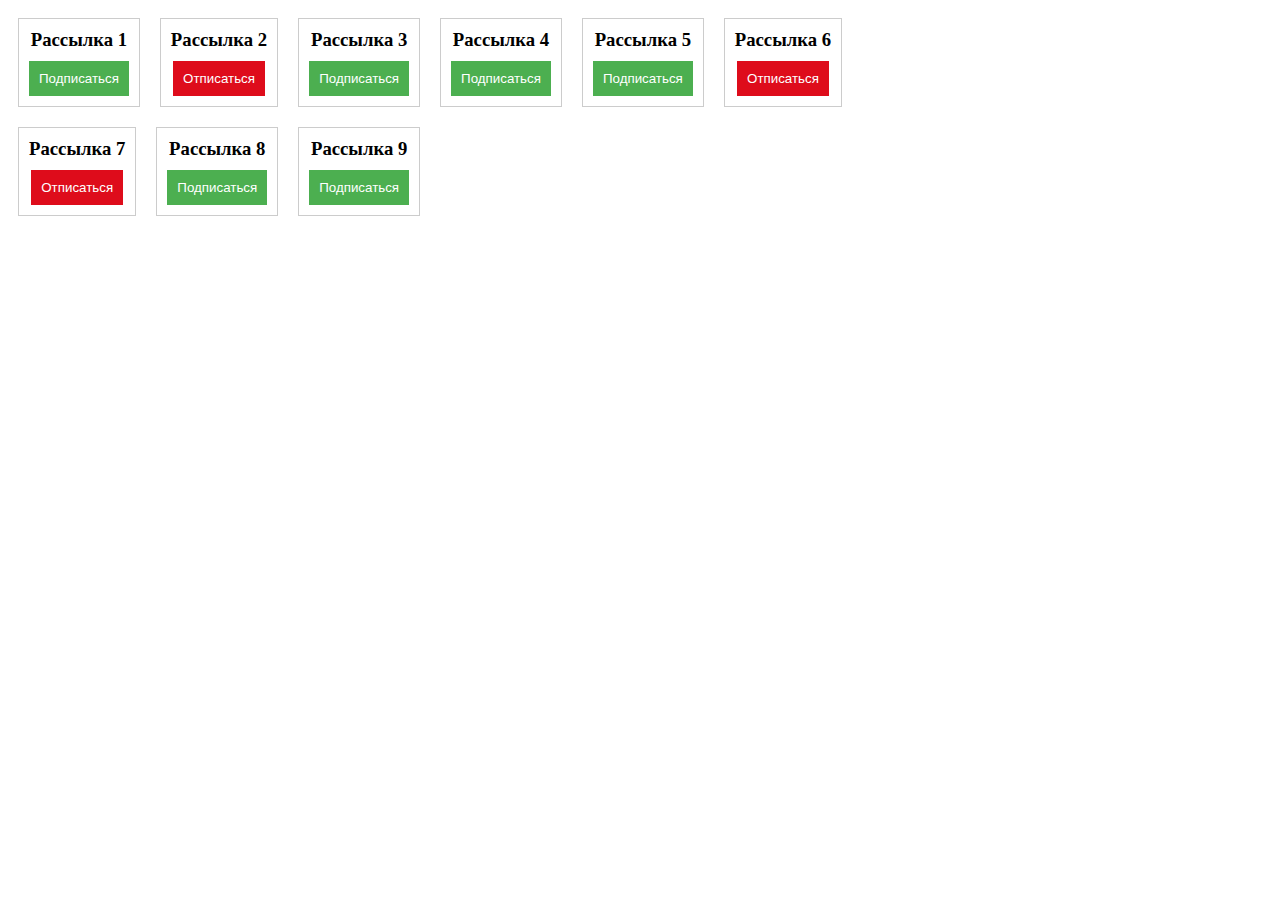
<file: index.html>
<!DOCTYPE html>
<html lang="ru">
<head>
    <meta charset="UTF-8">
    <title>Demo_IPTIP_MIREA_test_bot</title>
    <script src="https://telegram.org/js/telegram-web-app.js"></script> <!--Подключаем скрипт от телеграм-->
    <link rel="stylesheet" type="text/css" href="style.css">
</head>
<body>
<div class="subscription-buttons">
    <div class="row">
        <div class="col">
            <div class="subscription">
                <h3>Рассылка 1</h3>
                <button id="btn1">Подписаться</button>
            </div>
        </div>
        <div class="col">
            <div class="unsubscription">
                <h3>Рассылка 2</h3>
                <button id="btn2">Отписаться</button>
            </div>
        </div>
        <div class="col">
            <div class="subscription">
                <h3>Рассылка 3</h3>
                <button>Подписаться</button>
            </div>
        </div>
    </div>
    <div class="row">
        <div class="col">
            <div class="subscription">
                <h3>Рассылка 4</h3>
                <button>Подписаться</button>
            </div>
        </div>
        <div class="col">
            <div class="subscription">
                <h3>Рассылка 5</h3>
                <button>Подписаться</button>
            </div>
        </div>
        <div class="col">
            <div class="unsubscription">
                <h3>Рассылка 6</h3>
                <button>Отписаться</button>
            </div>
        </div>
    </div>
    <div class="row">
        <div class="col">
            <div class="unsubscription">
                <h3>Рассылка 7</h3>
                <button>Отписаться</button>
            </div>
        </div>
        <div class="col">
            <div class="subscription">
                <h3>Рассылка 8</h3>
                <button>Подписаться</button>
            </div>
        </div>
        <div class="col">
            <div class="subscription">
                <h3>Рассылка 9</h3>
                <button>Подписаться</button>
            </div>
        </div>
    </div>
</div>
</body>
<script>
    let tg = window.Telegram.WebApp; //получаем объект webapp телеграма
    tg.expand(); //расширяем на все окно

    let btn = document.getElementById("btn1"); //получаем кнопку подписаться

    tg.MainButton.text = "Changed Text"; //изменяем текст кнопки
    tg.MainButton.setText("Сохранить настройки"); //изменяем текст кнопки иначе
    tg.MainButton.textColor = "#ffffff"; //изменяем цвет текста кнопки
    tg.MainButton.color = "#4CAF50"; //изменяем цвет бэкграунда кнопки

    tg.MainButton.show() //показываем

    Telegram.WebApp.onEvent('mainButtonClicked', function () {
        let data = {
            subscribe: true,
            name: 'Рассылка 1'
        }
        tg.sendData("Вы подписались на Рассылку 1");
        tg.sendDate(JSON.stringify(data));
        tg.close();
        //при клике на основную кнопку отправляем данные в строковом виде
    });

    btn.addEventListener('click', function () { //вешаем событие на нажатие html-кнопки

        let data = {
            subscribe: true,
            name: 'Рассылка 1'
        }
        alert(JSON.stringify(data));
        tg.sendDate(JSON.stringify(data));
        tg.close();
    });
</script>
</html>
</file>
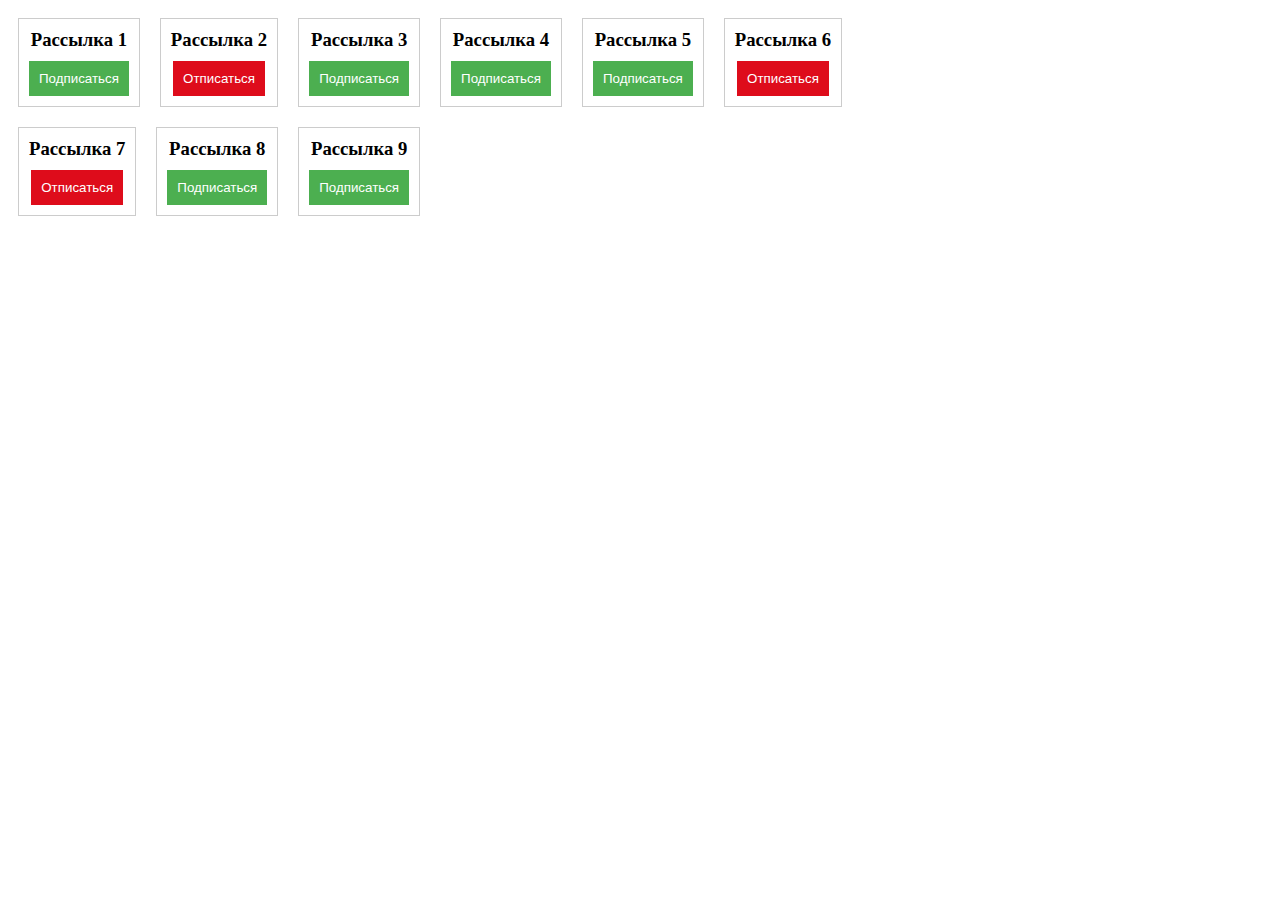
<file: index1.html>
<!DOCTYPE html>
<html lang="ru">
<head>
    <meta charset="UTF-8">
    <title>Demo_IPTIP_MIREA_test_bot</title>
    <script src="https://telegram.org/js/telegram-web-app.js"></script> <!--Подключаем скрипт от телеграм-->
    <link rel="stylesheet" type="text/css" href="style.css">
</head>
<body>
<div class="subscription-buttons">
    <div class="row">
        <div class="col">
            <div class="subscription">
                <h3>Рассылка 1</h3>
                <button id="btn1">Подписаться</button>
            </div>
        </div>
        <div class="col">
            <div class="unsubscription">
                <h3>Рассылка 2</h3>
                <button id="btn2">Отписаться</button>
            </div>
        </div>
        <div class="col">
            <div class="subscription">
                <h3>Рассылка 3</h3>
                <button>Подписаться</button>
            </div>
        </div>
    </div>
    <div class="row">
        <div class="col">
            <div class="subscription">
                <h3>Рассылка 4</h3>
                <button>Подписаться</button>
            </div>
        </div>
        <div class="col">
            <div class="subscription">
                <h3>Рассылка 5</h3>
                <button>Подписаться</button>
            </div>
        </div>
        <div class="col">
            <div class="unsubscription">
                <h3>Рассылка 6</h3>
                <button>Отписаться</button>
            </div>
        </div>
    </div>
    <div class="row">
        <div class="col">
            <div class="unsubscription">
                <h3>Рассылка 7</h3>
                <button>Отписаться</button>
            </div>
        </div>
        <div class="col">
            <div class="subscription">
                <h3>Рассылка 8</h3>
                <button>Подписаться</button>
            </div>
        </div>
        <div class="col">
            <div class="subscription">
                <h3>Рассылка 9</h3>
                <button>Подписаться</button>
            </div>
        </div>
    </div>
</div>
</body>
<script>
    let tg = window.Telegram.WebApp; //получаем объект webapp телеграма
    tg.expand(); //расширяем на все окно

    let btn = document.getElementById("btn1"); //получаем кнопку подписаться

    tg.MainButton.text = "Changed Text"; //изменяем текст кнопки
    tg.MainButton.setText("Сохранить настройки"); //изменяем текст кнопки иначе
    tg.MainButton.textColor = "#ffffff"; //изменяем цвет текста кнопки
    tg.MainButton.color = "#4CAF50"; //изменяем цвет бэкграунда кнопки

    tg.MainButton.show() //показываем

    Telegram.WebApp.onEvent('mainButtonClicked', function () {
        let data = {
            subscribe: true,
            name: 'Рассылка 1'
        }
        tg.sendData("Вы подписались на Рассылку 1");
        tg.sendDate(JSON.stringify(data));
        tg.close();
        //при клике на основную кнопку отправляем данные в строковом виде
    });

    btn.addEventListener('click', function () { //вешаем событие на нажатие html-кнопки

        if(btn.textContent === "Подписаться")
        {
            btn.style.backgroundColor = "#de0c1b";
            btn.textContent = "Отписаться";
        }
        else
        {
            btn.style.backgroundColor = "#4CAF50";
            btn.textContent = "Подписаться";
        }

        // btn.style.color = "#ffffff";
        //
        // let data = {
        //     subscribe: true,
        //     name: 'Рассылка 1'
        // }
        // alert(JSON.stringify(data));
        // tg.sendDate(JSON.stringify(data));
        // tg.close();
    });
</script>
</html>
</file>
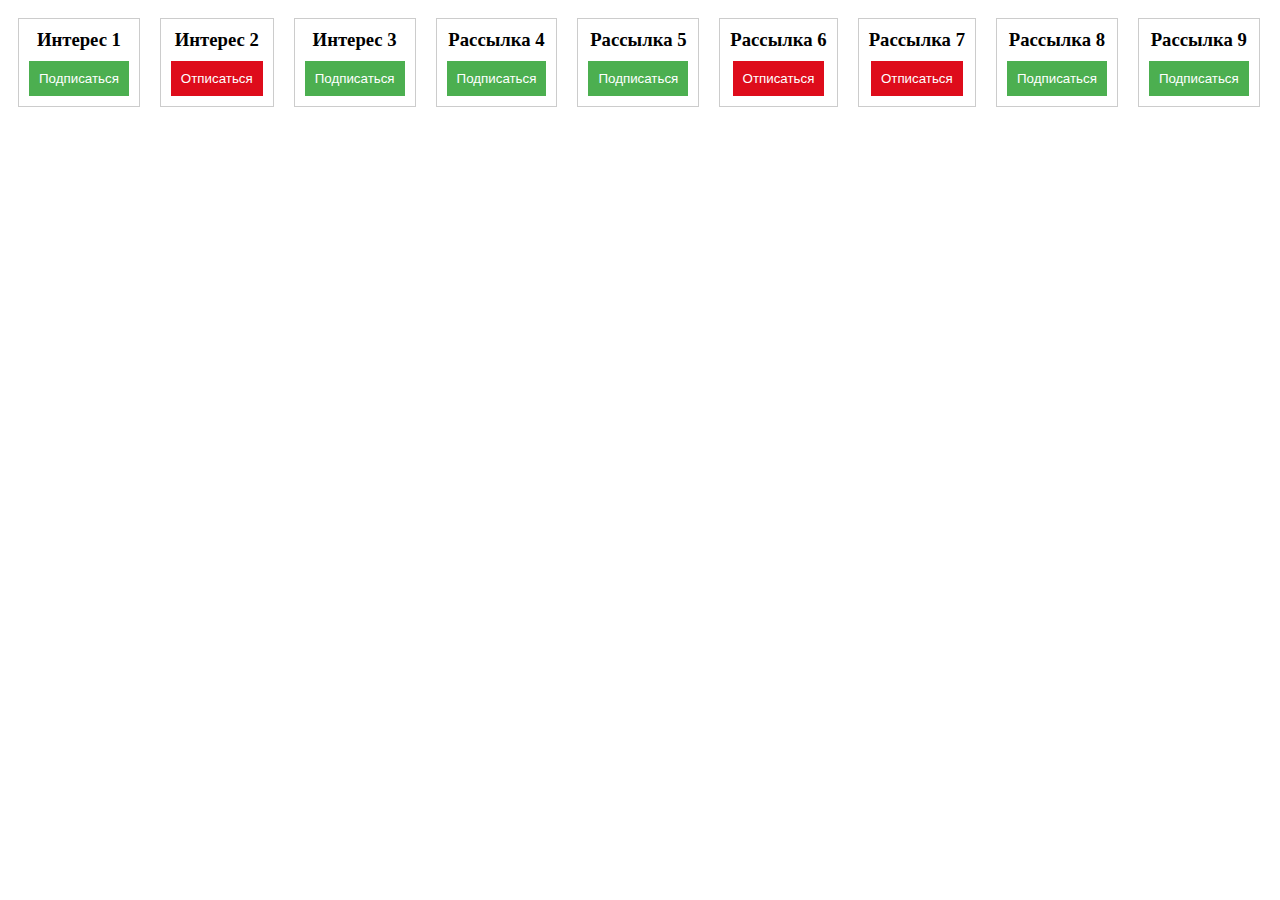
<file: register.html>
<!DOCTYPE html>
<html lang="ru">
<head>
    <meta charset="UTF-8">
    <title>Demo_IPTIP_MIREA_test_bot</title>
    <script src="https://telegram.org/js/telegram-web-app.js"></script> <!--Подключаем скрипт от телеграм-->
    <link rel="stylesheet" type="text/css" href="style.css">
</head>
<body>
<div class="subscription-buttons">
    <div class="row">
        <div class="col">
            <div class="subscription">
                <h3>Интерес 1</h3>
                <button id="btn1">Подписаться</button>
            </div>
        </div>
        <div class="col">
            <div class="unsubscription">
                <h3>Интерес 2</h3>
                <button id="btn2">Отписаться</button>
            </div>
        </div>
        <div class="col">
            <div class="subscription">
                <h3>Интерес 3</h3>
                <button>Подписаться</button>
            </div>
        </div>
    </div>
    <div class="row">
        <div class="col">
            <div class="subscription">
                <h3>Рассылка 4</h3>
                <button>Подписаться</button>
            </div>
        </div>
        <div class="col">
            <div class="subscription">
                <h3>Рассылка 5</h3>
                <button>Подписаться</button>
            </div>
        </div>
        <div class="col">
            <div class="unsubscription">
                <h3>Рассылка 6</h3>
                <button>Отписаться</button>
            </div>
        </div>
    </div>
    <div class="row">
        <div class="col">
            <div class="unsubscription">
                <h3>Рассылка 7</h3>
                <button>Отписаться</button>
            </div>
        </div>
        <div class="col">
            <div class="subscription">
                <h3>Рассылка 8</h3>
                <button>Подписаться</button>
            </div>
        </div>
        <div class="col">
            <div class="subscription">
                <h3>Рассылка 9</h3>
                <button>Подписаться</button>
            </div>
        </div>
    </div>
</div>
</body>
<script>
    let tg = window.Telegram.WebApp; //получаем объект webapp телеграма
    tg.expand(); //расширяем на все окно

    let btn = document.getElementById("btn1"); //получаем кнопку подписаться

    tg.MainButton.text = "Changed Text"; //изменяем текст кнопки
    tg.MainButton.setText("Сохранить настройки"); //изменяем текст кнопки иначе
    tg.MainButton.textColor = "#ffffff"; //изменяем цвет текста кнопки
    tg.MainButton.color = "#4CAF50"; //изменяем цвет бэкграунда кнопки

    tg.MainButton.show() //показываем

    Telegram.WebApp.onEvent('mainButtonClicked', function () {
        let data = {
            subscribe: true,
            name: 'Рассылка 1'
        }
        tg.sendData("Вы подписались на Рассылку 1");
        tg.sendDate(JSON.stringify(data));
        tg.close();
        //при клике на основную кнопку отправляем данные в строковом виде
    });

    btn.addEventListener('click', function () { //вешаем событие на нажатие html-кнопки

        let data = {
            subscribe: true,
            name: 'Рассылка 1'
        }
        alert(JSON.stringify(data));
        tg.sendDate(JSON.stringify(data));
        tg.close();
    });
</script>
</html>
</file>
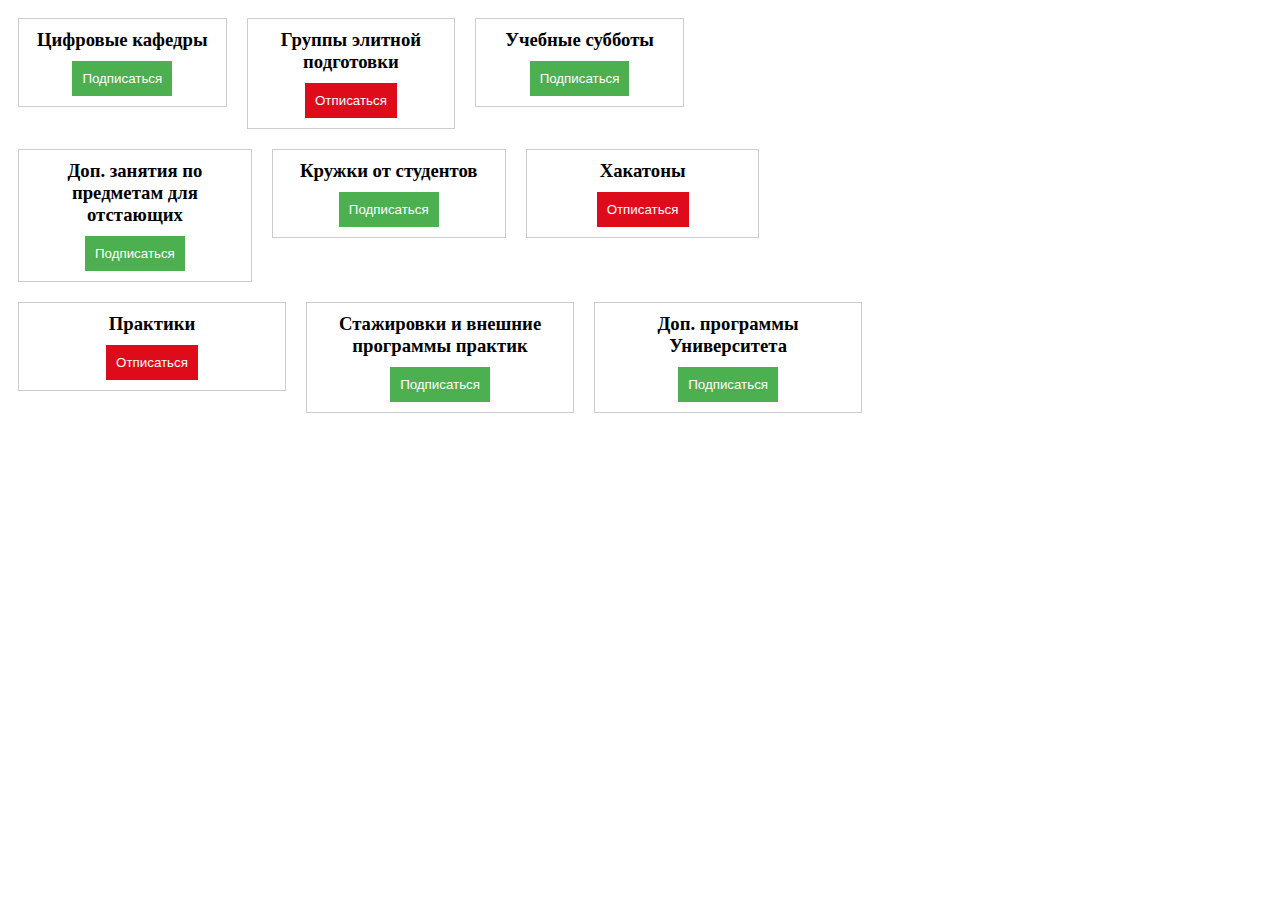
<file: subscribe.html>
<!DOCTYPE html>
<html lang="ru">
<head>
    <meta charset="UTF-8">
    <title>Demo_IPTIP_MIREA_test_bot</title>
    <script src="https://telegram.org/js/telegram-web-app.js"></script> <!--Подключаем скрипт от телеграм-->
    <link rel="stylesheet" type="text/css" href="style.css">
</head>
<body>
<div class="subscription-buttons">
    <div class="row">
        <div class="col">
            <div class="subscription">
                <h3>Цифровые кафедры</h3>
                <button id="btn1">Подписаться</button>
            </div>
        </div>
        <div class="col">
            <div class="unsubscription">
                <h3>Группы элитной подготовки</h3>
                <button id="btn2">Отписаться</button>
            </div>
        </div>
        <div class="col">
            <div class="subscription">
                <h3>Учебные субботы</h3>
                <button id="btn3">Подписаться</button>
            </div>
        </div>
    </div>
    <div class="row">
        <div class="col">
            <div class="subscription">
                <h3>Доп. занятия по предметам для отстающих</h3>
                <button>Подписаться</button>
            </div>
        </div>
        <div class="col">
            <div class="subscription">
                <h3>Кружки от студентов</h3>
                <button>Подписаться</button>
            </div>
        </div>
        <div class="col">
            <div class="unsubscription">
                <h3>Хакатоны</h3>
                <button>Отписаться</button>
            </div>
        </div>
    </div>
    <div class="row">
        <div class="col">
            <div class="unsubscription">
                <h3>Практики</h3>
                <button>Отписаться</button>
            </div>
        </div>
        <div class="col">
            <div class="subscription">
                <h3>Стажировки и внешние программы практик</h3>
                <button>Подписаться</button>
            </div>
        </div>
        <div class="col">
            <div class="subscription">
                <h3>Доп. программы Университета</h3>
                <button>Подписаться</button>
            </div>
        </div>
    </div>
</div>
</body>
<script>
    let tg = window.Telegram.WebApp; //получаем объект webapp телеграма
    tg.expand(); //расширяем на все окно

    let btn = document.getElementById("btn1"); //получаем кнопку подписаться

    tg.MainButton.text = "Changed Text"; //изменяем текст кнопки
    tg.MainButton.setText("Сохранить настройки"); //изменяем текст кнопки иначе
    tg.MainButton.textColor = "#ffffff"; //изменяем цвет текста кнопки
    tg.MainButton.color = "#4CAF50"; //изменяем цвет бэкграунда кнопки

    tg.MainButton.show() //показываем

    Telegram.WebApp.onEvent('mainButtonClicked', function () {
        let data = {
            subscribe: true,
            name: 'Интерес 1'
        }
        tg.sendData("Вы подписались на:\n" +
            "- Цифровые кафедры\n" +
            "- Учебные субботы\n\n" +
            "Вы отписались:\n" +
            "- Группы элитной подготовки");
        tg.sendDate(JSON.stringify(data));
        tg.close();
        //при клике на основную кнопку отправляем данные в строковом виде
    });

    let btn1 = document.getElementById("btn1"); //получаем кнопку подписаться
    btn1.addEventListener('click', function () { //вешаем событие на нажатие html-кнопки
        if(btn1.textContent === "Подписаться")
        {
            btn1.style.backgroundColor = "#de0c1b";
            btn1.textContent = "Отписаться";
        }
        else
        {
            btn1.style.backgroundColor = "#4CAF50";
            btn1.textContent = "Подписаться";
        }
    });
    
    let btn2 = document.getElementById("btn2"); //получаем кнопку подписаться
    btn2.addEventListener('click', function () { //вешаем событие на нажатие html-кнопки
        if(btn2.textContent === "Подписаться")
        {
            btn2.style.backgroundColor = "#de0c1b";
            btn2.textContent = "Отписаться";
        }
        else
        {
            btn2.style.backgroundColor = "#4CAF50";
            btn2.textContent = "Подписаться";
        }
    });
    
    let btn3 = document.getElementById("btn3"); //получаем кнопку подписаться
    btn3.addEventListener('click', function () { //вешаем событие на нажатие html-кнопки
        if(btn3.textContent === "Подписаться")
        {
            btn3.style.backgroundColor = "#de0c1b";
            btn3.textContent = "Отписаться";
        }
        else
        {
            btn3.style.backgroundColor = "#4CAF50";
            btn3.textContent = "Подписаться";
        }
    });
</script>
</html>
</file>
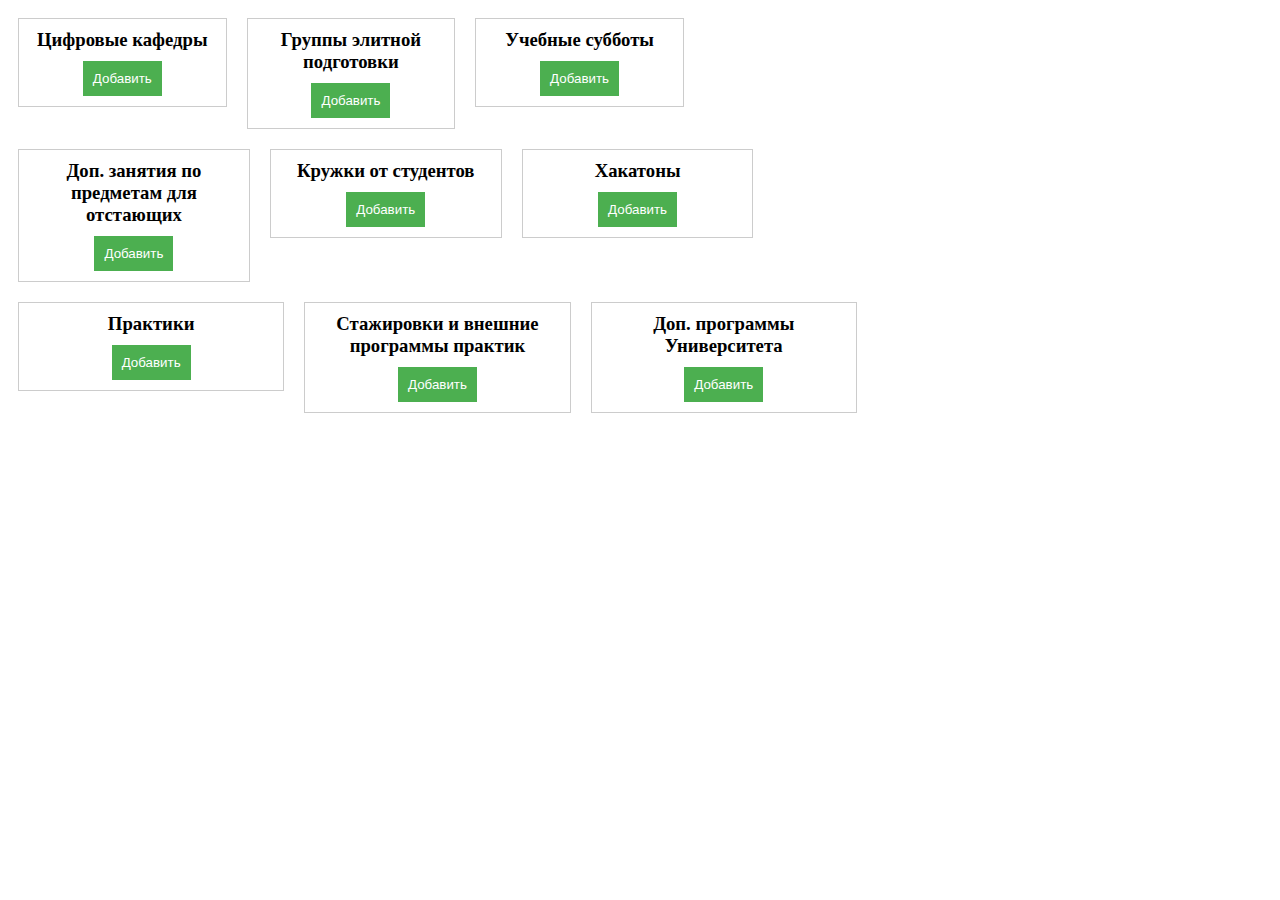
<file: tags.html>
<!DOCTYPE html>
<html lang="ru">
<head>
    <meta charset="UTF-8">
    <title>Demo_IPTIP_MIREA_test_bot</title>
    <script src="https://telegram.org/js/telegram-web-app.js"></script> <!--Подключаем скрипт от телеграм-->
    <link rel="stylesheet" type="text/css" href="style.css">
</head>
<body>
<div class="subscription-buttons">
    <div class="row">
        <div class="col">
            <div class="subscription">
                <h3>Цифровые кафедры</h3>
                <button id="btn1">Добавить</button>
            </div>
        </div>
        <div class="col">
            <div class="subscription">
                <h3>Группы элитной подготовки</h3>
                <button id="btn2">Добавить</button>
            </div>
        </div>
        <div class="col">
            <div class="subscription">
                <h3>Учебные субботы</h3>
                <button id="btn3">Добавить</button>
            </div>
        </div>
    </div>
    <div class="row">
        <div class="col">
            <div class="subscription">
                <h3>Доп. занятия по предметам для отстающих</h3>
                <button>Добавить</button>
            </div>
        </div>
        <div class="col">
            <div class="subscription">
                <h3>Кружки от студентов</h3>
                <button>Добавить</button>
            </div>
        </div>
        <div class="col">
            <div class="subscription">
                <h3>Хакатоны</h3>
                <button>Добавить</button>
            </div>
        </div>
    </div>
    <div class="row">
        <div class="col">
            <div class="subscription">
                <h3>Практики</h3>
                <button>Добавить</button>
            </div>
        </div>
        <div class="col">
            <div class="subscription">
                <h3>Стажировки и внешние программы практик</h3>
                <button>Добавить</button>
            </div>
        </div>
        <div class="col">
            <div class="subscription">
                <h3>Доп. программы Университета</h3>
                <button>Добавить</button>
            </div>
        </div>
    </div>
</div>
</body>
<script>
    let tg = window.Telegram.WebApp; //получаем объект webapp телеграма
    tg.expand(); //расширяем на все окно

    let btn = document.getElementById("btn1"); //получаем кнопку Добавить

    tg.MainButton.text = "Changed Text"; //изменяем текст кнопки
    tg.MainButton.setText("Сохранить настройки"); //изменяем текст кнопки иначе
    tg.MainButton.textColor = "#ffffff"; //изменяем цвет текста кнопки
    tg.MainButton.color = "#4CAF50"; //изменяем цвет бэкграунда кнопки

    tg.MainButton.show() //показываем

    Telegram.WebApp.onEvent('mainButtonClicked', function () {
        // let data = {
        //     subscribe: true,
        //     name: 'Интерес 1'
        // }
        tg.sendData("Вы добавили тэги:\n" +
            "- Цифровые кафедры\n" +
            "- Учебные субботы");
        // tg.sendDate(JSON.stringify(data));
        tg.close();
        //при клике на основную кнопку отправляем данные в строковом виде
    });

    let btn1 = document.getElementById("btn1"); //получаем кнопку Добавить
    btn1.addEventListener('click', function () { //вешаем событие на нажатие html-кнопки
        if(btn1.textContent === "Добавить")
        {
            btn1.style.backgroundColor = "#de0c1b";
            btn1.textContent = "Убрать";
        }
        else
        {
            btn1.style.backgroundColor = "#4CAF50";
            btn1.textContent = "Добавить";
        }
    });
    
    let btn2 = document.getElementById("btn2"); //получаем кнопку Добавить
    btn2.addEventListener('click', function () { //вешаем событие на нажатие html-кнопки
        if(btn2.textContent === "Добавить")
        {
            btn2.style.backgroundColor = "#de0c1b";
            btn2.textContent = "Убрать";
        }
        else
        {
            btn2.style.backgroundColor = "#4CAF50";
            btn2.textContent = "Добавить";
        }
    });
    
    let btn3 = document.getElementById("btn3"); //получаем кнопку Добавить
    btn3.addEventListener('click', function () { //вешаем событие на нажатие html-кнопки
        if(btn3.textContent === "Добавить")
        {
            btn3.style.backgroundColor = "#de0c1b";
            btn3.textContent = "Убрать";
        }
        else
        {
            btn3.style.backgroundColor = "#4CAF50";
            btn3.textContent = "Добавить";
        }
    });
</script>
</html>
</file>
<file: style.css>
.subscription-buttons {
  display: flex;
  flex-wrap: wrap;
}

.row {
  display: flex;
  flex-wrap: wrap;
  margin: 10px 0;
}

.col {
  flex: 1;
  margin: 0 10px;
}

.subscription {
  border: 1px solid #ccc;
  padding: 10px;
  text-align: center;
}

.subscription h3 {
  margin: 0;
}

.subscription button {
  background-color: #4CAF50;
  color: white;
  border: none;
  padding: 10px;
  margin-top: 10px;
  cursor: pointer;
}

.subscription button:hover {
  background-color: #3e8e41;
}

.unsubscription {
  border: 1px solid #ccc;
  padding: 10px;
  text-align: center;
}

.unsubscription h3 {
  margin: 0;
}

.unsubscription button {
  background-color: #de0c1b;
  color: white;
  border: none;
  padding: 10px;
  margin-top: 10px;
  cursor: pointer;
}

.unsubscription button:hover {
  background-color: #c40815;
}
</file>
